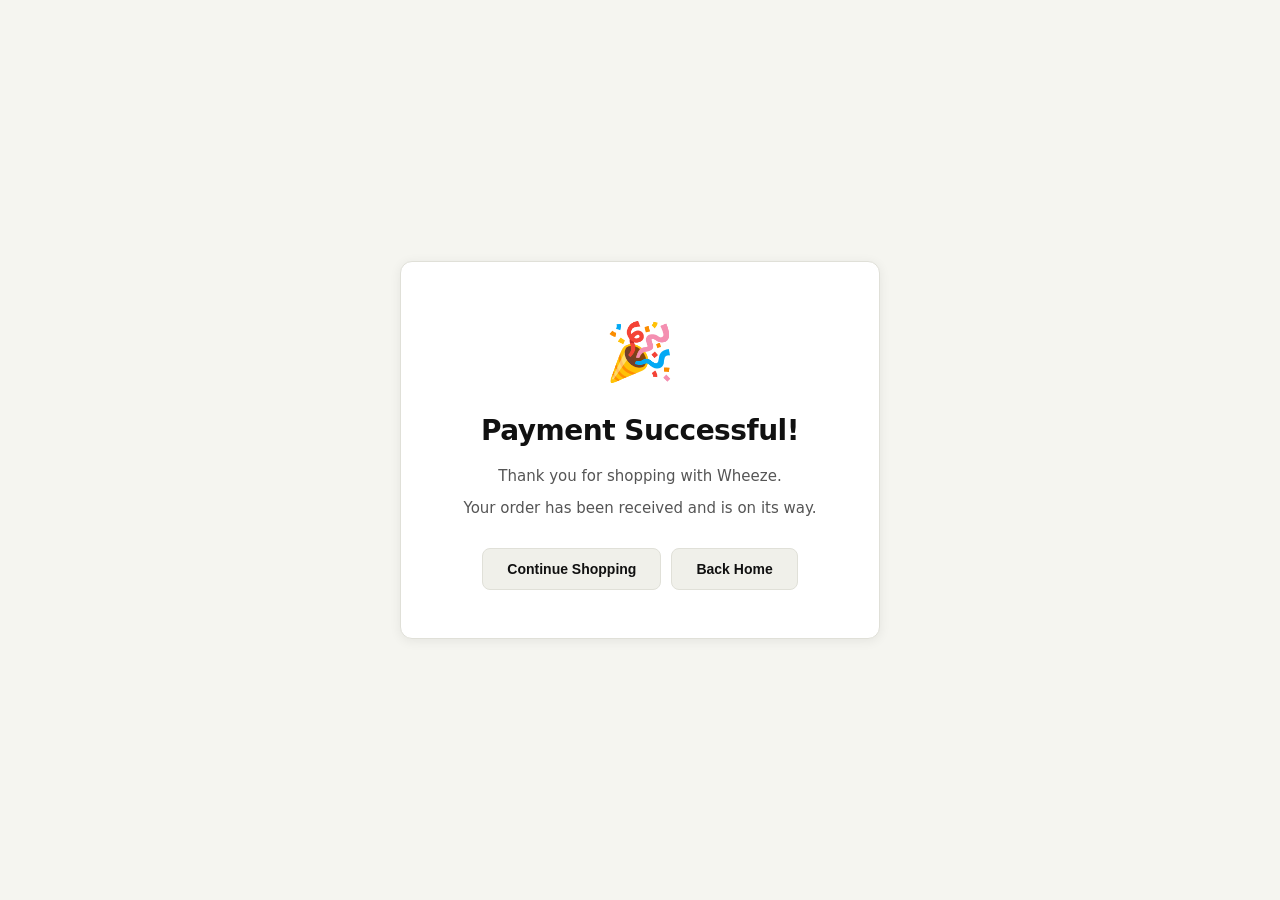
<file: success.html>
<!DOCTYPE html>
<html lang="en" data-theme="light">
<head>
  <meta charset="UTF-8"/>
  <meta name="viewport" content="width=device-width, initial-scale=1.0"/>
  <title>Wheeze — Order Successful</title>
  <link rel="stylesheet" href="css/wheeze.css">
  <script src="js/theme.js"></script>
</head>
<body>

  <div class="success-page">
    <div class="success-card">
      <div class="success-icon">🎉</div>
      <h1>Payment Successful!</h1>
      <p>Thank you for shopping with Wheeze.</p>
      <p>Your order has been received and is on its way.</p>
      <div class="success-actions">
        <button onclick="location.href='products.html'">Continue Shopping</button>
        <button onclick="location.href='index.html'">Back Home</button>
      </div>
    </div>
  </div>

</body>
</html>
</file>
<file: css/wheeze.css>
/* =========================
   DESIGN TOKENS (Light Mode)
========================= */
:root {
  --bg: #f5f5f0;
  --surface: #ffffff;
  --surface-2: #f0f0ea;
  --ink: #111111;
  --ink-2: #555555;
  --accent: #111111;
  --accent-text: #ffffff;
  --border: #e0e0d8;
  --nav-bg: rgba(255,255,255,0.92);
  --card-shadow: 0 2px 12px rgba(0,0,0,0.07);
  --radius: 12px;
  --radius-sm: 8px;
  --success: #1a7a4a;
  --danger: #c0392b;
  --link: #0057a8;
}

/* Dark Mode Tokens — applied when <html> has data-theme="dark" */
[data-theme="dark"] {
  --bg: #121212;
  --surface: #1e1e1e;
  --surface-2: #2a2a2a;
  --ink: #f0f0f0;
  --ink-2: #aaaaaa;
  --accent: #f0f0f0;
  --accent-text: #111111;
  --border: #333333;
  --nav-bg: rgba(30,30,30,0.95);
  --card-shadow: 0 2px 12px rgba(0,0,0,0.4);
  --success: #27ae60;
  --danger: #e74c3c;
  --link: #4da6ff;
}

/* =========================
   BASE RESET
========================= */
*, *::before, *::after {
  margin: 0;
  padding: 0;
  box-sizing: border-box;
}

html {
  scroll-behavior: smooth;
}

body {
  font-family: 'Segoe UI', system-ui, -apple-system, sans-serif;
  background: var(--bg);
  color: var(--ink);
  transition: background 0.3s ease, color 0.3s ease;
  min-height: 100vh;
  line-height: 1.5;
}

a {
  color: var(--link);
  text-decoration: none;
}

a:hover {
  text-decoration: underline;
}

/* =========================
   NAVBAR
========================= */
.navbar {
  display: flex;
  justify-content: space-between;
  align-items: center;
  padding: 0 32px;
  height: 64px;
  background: var(--nav-bg);
  border-bottom: 1px solid var(--border);
  position: sticky;
  top: 0;
  z-index: 1000;
  backdrop-filter: blur(10px);
  -webkit-backdrop-filter: blur(10px);
  transition: background 0.3s, border-color 0.3s;
}

.logo {
  font-size: 22px;
  font-weight: 800;
  letter-spacing: -0.5px;
  color: var(--ink);
  text-decoration: none;
}

.logo:hover { text-decoration: none; }

.nav-links {
  list-style: none;
  display: flex;
  gap: 28px;
  align-items: center;
}

.nav-links a {
  color: var(--ink-2);
  font-weight: 500;
  font-size: 15px;
  transition: color 0.2s;
  text-decoration: none;
}

.nav-links a:hover {
  color: var(--ink);
  text-decoration: none;
}

/* Cart link with badge */
.cart-link {
  position: relative;
  display: flex;
  align-items: center;
  gap: 6px;
}

.cart-badge {
  background: var(--ink);
  color: var(--accent-text);
  font-size: 11px;
  font-weight: 700;
  width: 20px;
  height: 20px;
  border-radius: 50%;
  display: inline-flex;
  align-items: center;
  justify-content: center;
  transition: background 0.3s;
}

[data-theme="dark"] .cart-badge {
  background: var(--ink);
  color: var(--accent-text);
}

.nav-actions {
  display: flex;
  align-items: center;
  gap: 10px;
}

#user-greeting {
  font-size: 14px;
  color: var(--ink-2);
  font-weight: 500;
}

/* Buttons — general */
.btn {
  padding: 8px 16px;
  border: none;
  border-radius: var(--radius-sm);
  font-size: 14px;
  font-weight: 600;
  cursor: pointer;
  transition: opacity 0.2s, transform 0.1s;
  line-height: 1;
}

.btn:hover { opacity: 0.85; }
.btn:active { transform: scale(0.97); }

.btn-outline {
  background: transparent;
  border: 1.5px solid var(--border);
  color: var(--ink);
}

.btn-solid {
  background: var(--accent);
  color: var(--accent-text);
}

.btn-ghost {
  background: var(--surface-2);
  color: var(--ink);
  border: 1px solid var(--border);
}

/* Theme toggle */
#theme-toggle {
  background: var(--surface-2);
  border: 1.5px solid var(--border);
  color: var(--ink);
  padding: 7px 12px;
  border-radius: 30px;
  font-size: 13px;
  cursor: pointer;
  font-weight: 600;
  transition: all 0.2s;
  white-space: nowrap;
}

#theme-toggle:hover {
  background: var(--border);
}

/* =========================
   HERO / HEADER
========================= */
.header {
  text-align: center;
  padding: 80px 20px 60px;
  background: var(--surface);
  border-bottom: 1px solid var(--border);
}

.header h1 {
  font-size: clamp(36px, 6vw, 64px);
  font-weight: 800;
  letter-spacing: -1.5px;
  line-height: 1.1;
  margin-bottom: 14px;
  color: var(--ink);
}

.header p {
  font-size: 17px;
  color: var(--ink-2);
  margin-bottom: 28px;
  max-width: 480px;
  margin-left: auto;
  margin-right: auto;
}

.shop-now {
  display: inline-block;
  padding: 14px 32px;
  background: var(--accent);
  color: var(--accent-text);
  font-size: 16px;
  font-weight: 700;
  border: none;
  border-radius: var(--radius);
  cursor: pointer;
  letter-spacing: -0.2px;
  transition: opacity 0.2s, transform 0.1s;
}

.shop-now:hover { opacity: 0.85; }
.shop-now:active { transform: scale(0.98); }

/* Section titles */
.section-title {
  font-size: 22px;
  font-weight: 700;
  letter-spacing: -0.4px;
  margin-bottom: 20px;
  padding: 0 20px;
  color: var(--ink);
}

.main {
  padding: 48px 20px;
  max-width: 1280px;
  margin: 0 auto;
}

/* =========================
   FEATURED PRODUCTS (home)
========================= */
#featured-products-container {
  display: grid;
  grid-template-columns: repeat(auto-fill, minmax(220px, 1fr));
  gap: 20px;
}

/* =========================
   PRODUCTS GRID (products page)
========================= */
#products-container {
  display: grid;
  grid-template-columns: repeat(4, 1fr);
  gap: 20px;
  padding: 0 20px;
}

@media (max-width: 1024px) {
  #products-container { grid-template-columns: repeat(3, 1fr); }
}

@media (max-width: 768px) {
  #products-container { grid-template-columns: repeat(2, 1fr); }
  #featured-products-container { grid-template-columns: repeat(2, 1fr); }
}

@media (max-width: 480px) {
  #products-container { grid-template-columns: 1fr; }
  #featured-products-container { grid-template-columns: 1fr; }
}

/* =========================
   PRODUCT CARD
========================= */
.product-card {
  background: var(--surface);
  border: 1px solid var(--border);
  border-radius: var(--radius);
  overflow: hidden;
  display: flex;
  flex-direction: column;
  transition: transform 0.2s ease, box-shadow 0.2s ease, border-color 0.3s;
  box-shadow: var(--card-shadow);
}

.product-card:hover {
  transform: translateY(-4px);
  box-shadow: 0 8px 24px rgba(0,0,0,0.12);
}

[data-theme="dark"] .product-card:hover {
  box-shadow: 0 8px 24px rgba(0,0,0,0.5);
}

.product-card img {
  width: 100%;
  height: 200px;
  object-fit: cover;
  border-bottom: 1px solid var(--border);
  transition: transform 0.3s ease;
  background: var(--surface-2);
}

.product-card:hover img {
  transform: scale(1.04);
}

.product-card-body {
  padding: 14px 16px 16px;
  display: flex;
  flex-direction: column;
  flex: 1;
  gap: 4px;
}

.product-card h3 {
  font-size: 15px;
  font-weight: 700;
  color: var(--ink);
  line-height: 1.3;
}

.product-card .category {
  font-size: 11px;
  font-weight: 700;
  letter-spacing: 1.5px;
  text-transform: uppercase;
  color: var(--ink-2);
  margin-bottom: 2px;
}

.product-card .price {
  font-size: 17px;
  font-weight: 800;
  color: var(--ink);
  margin-top: 4px;
}

.product-card .add-btn {
  margin-top: 12px;
  padding: 10px;
  width: 100%;
  border: none;
  border-radius: var(--radius-sm);
  background: var(--accent);
  color: var(--accent-text);
  font-size: 14px;
  font-weight: 700;
  cursor: pointer;
  transition: opacity 0.2s, transform 0.1s;
}

.product-card .add-btn:hover { opacity: 0.82; }
.product-card .add-btn:active { transform: scale(0.98); }

/* =========================
   SEARCH + FILTERS
========================= */
.search-filter-bar {
  display: flex;
  flex-direction: column;
  align-items: center;
  gap: 14px;
  padding: 24px 20px 8px;
}

.search-container {
  width: 100%;
  max-width: 480px;
  position: relative;
}

#search-input {
  width: 100%;
  padding: 12px 16px 12px 40px;
  border: 1.5px solid var(--border);
  border-radius: 30px;
  font-size: 15px;
  background: var(--surface);
  color: var(--ink);
  outline: none;
  transition: border-color 0.2s, background 0.3s;
}

#search-input::placeholder { color: var(--ink-2); }

#search-input:focus {
  border-color: var(--ink);
}

.search-icon {
  position: absolute;
  left: 14px;
  top: 50%;
  transform: translateY(-50%);
  color: var(--ink-2);
  font-size: 16px;
  pointer-events: none;
}

.category-filters {
  display: flex;
  justify-content: center;
  gap: 8px;
  flex-wrap: wrap;
  padding: 0 20px 20px;
}

.category-filters button {
  padding: 8px 18px;
  border: 1.5px solid var(--border);
  border-radius: 30px;
  background: var(--surface);
  color: var(--ink-2);
  cursor: pointer;
  font-weight: 600;
  font-size: 14px;
  transition: all 0.2s;
}

.category-filters button:hover,
.category-filters button.active {
  background: var(--accent);
  color: var(--accent-text);
  border-color: var(--accent);
}

/* =========================
   PAGINATION
========================= */
.pagination {
  display: flex;
  justify-content: center;
  align-items: center;
  gap: 16px;
  margin: 36px 0 60px;
}

.pagination button {
  padding: 10px 22px;
  border: 1.5px solid var(--border);
  border-radius: var(--radius-sm);
  background: var(--surface);
  color: var(--ink);
  font-weight: 600;
  font-size: 14px;
  cursor: pointer;
  transition: all 0.2s;
}

.pagination button:hover {
  background: var(--accent);
  color: var(--accent-text);
  border-color: var(--accent);
}

#page-number {
  font-weight: 700;
  font-size: 15px;
  color: var(--ink-2);
  min-width: 32px;
  text-align: center;
}

/* =========================
   CART PANEL
========================= */
.cart-overlay {
  position: fixed;
  inset: 0;
  background: rgba(0,0,0,0.45);
  z-index: 1999;
  opacity: 0;
  pointer-events: none;
  transition: opacity 0.3s;
}

.cart-overlay.active {
  opacity: 1;
  pointer-events: all;
}

.cart-panel {
  position: fixed;
  top: 0;
  right: -380px;
  width: 380px;
  max-width: 100vw;
  height: 100%;
  background: var(--surface);
  box-shadow: -4px 0 32px rgba(0,0,0,0.15);
  padding: 0;
  transition: right 0.32s cubic-bezier(0.4,0,0.2,1);
  display: flex;
  flex-direction: column;
  z-index: 2000;
  border-left: 1px solid var(--border);
}

.cart-panel.active {
  right: 0;
}

.cart-header-bar {
  display: flex;
  align-items: center;
  justify-content: space-between;
  padding: 20px 20px 16px;
  border-bottom: 1px solid var(--border);
}

.cart-header-bar h2 {
  font-size: 20px;
  font-weight: 800;
  color: var(--ink);
  letter-spacing: -0.4px;
}

.cart-close-btn {
  background: var(--surface-2);
  border: 1px solid var(--border);
  border-radius: 50%;
  width: 34px;
  height: 34px;
  font-size: 18px;
  cursor: pointer;
  display: flex;
  align-items: center;
  justify-content: center;
  color: var(--ink);
  transition: background 0.2s;
  line-height: 1;
}

.cart-close-btn:hover {
  background: var(--border);
}

#cart-items {
  flex: 1;
  overflow-y: auto;
  padding: 12px 20px;
  display: flex;
  flex-direction: column;
  gap: 10px;
}

.cart-empty {
  flex: 1;
  display: flex;
  flex-direction: column;
  align-items: center;
  justify-content: center;
  gap: 8px;
  color: var(--ink-2);
  font-size: 14px;
  padding: 40px 0;
}

.cart-empty-icon { font-size: 40px; }

/* =========================
   CART ITEM
========================= */
.cart-item {
  display: flex;
  align-items: center;
  gap: 12px;
  padding: 12px;
  background: var(--surface-2);
  border-radius: var(--radius-sm);
  border: 1px solid var(--border);
  transition: background 0.3s, border-color 0.3s;
}

.cart-item-img {
  width: 52px;
  height: 52px;
  border-radius: 8px;
  object-fit: cover;
  background: var(--border);
  flex-shrink: 0;
  border: 1px solid var(--border);
}

.cart-item-info {
  flex: 1;
  min-width: 0;
}

.cart-item-name {
  font-size: 14px;
  font-weight: 700;
  color: var(--ink);
  white-space: nowrap;
  overflow: hidden;
  text-overflow: ellipsis;
}

.cart-item-price {
  font-size: 13px;
  color: var(--ink-2);
  margin-top: 2px;
}

.qty-controls {
  display: flex;
  align-items: center;
  gap: 8px;
  flex-shrink: 0;
}

.qty-controls span {
  min-width: 20px;
  text-align: center;
  font-size: 15px;
  font-weight: 700;
  color: var(--ink);
}

.qty-controls button {
  width: 28px;
  height: 28px;
  border: 1px solid var(--border);
  border-radius: 50%;
  background: var(--surface);
  color: var(--ink);
  cursor: pointer;
  font-weight: 700;
  font-size: 16px;
  display: flex;
  align-items: center;
  justify-content: center;
  transition: background 0.15s;
  line-height: 1;
}

.qty-controls button:hover {
  background: var(--accent);
  color: var(--accent-text);
  border-color: var(--accent);
}

.remove-btn {
  background: none;
  border: none;
  color: var(--ink-2);
  font-size: 18px;
  cursor: pointer;
  padding: 4px;
  border-radius: 4px;
  line-height: 1;
  transition: color 0.15s;
  flex-shrink: 0;
}

.remove-btn:hover { color: var(--danger); }

/* =========================
   CART FOOTER
========================= */
.cart-footer {
  padding: 16px 20px;
  border-top: 1px solid var(--border);
  background: var(--surface);
  display: flex;
  flex-direction: column;
  gap: 10px;
}

.cart-total-row {
  display: flex;
  justify-content: space-between;
  align-items: center;
}

.cart-total-label {
  font-size: 13px;
  color: var(--ink-2);
  font-weight: 500;
}

.cart-total-amount {
  font-size: 22px;
  font-weight: 800;
  color: var(--ink);
}

.cart-actions {
  display: flex;
  gap: 8px;
}

.btn-checkout {
  flex: 1;
  padding: 13px;
  background: var(--success);
  color: white;
  border: none;
  border-radius: var(--radius-sm);
  font-weight: 700;
  font-size: 15px;
  cursor: pointer;
  transition: opacity 0.2s;
}

.btn-checkout:hover { opacity: 0.88; }

.btn-close-cart {
  padding: 13px 16px;
  background: var(--surface-2);
  border: 1.5px solid var(--border);
  color: var(--ink);
  border-radius: var(--radius-sm);
  font-weight: 600;
  font-size: 14px;
  cursor: pointer;
  transition: background 0.2s;
}

.btn-close-cart:hover { background: var(--border); }

/* =========================
   FOOTER
========================= */
.footer {
  background: var(--ink);
  color: rgba(255,255,255,0.85);
  padding: 48px 32px 32px;
  margin-top: 60px;
  transition: background 0.3s;
}

[data-theme="dark"] .footer {
  background: #0a0a0a;
  border-top: 1px solid var(--border);
}

.footer-inner {
  max-width: 1100px;
  margin: 0 auto;
  display: grid;
  grid-template-columns: 2fr 1fr 1fr;
  gap: 40px;
  margin-bottom: 40px;
}

.footer-brand .logo-footer {
  font-size: 20px;
  font-weight: 800;
  color: white;
  letter-spacing: -0.4px;
  margin-bottom: 10px;
}

.footer-brand p {
  font-size: 14px;
  color: rgba(255,255,255,0.55);
  line-height: 1.6;
}

.footer-col h4 {
  font-size: 12px;
  font-weight: 700;
  letter-spacing: 1.5px;
  text-transform: uppercase;
  color: rgba(255,255,255,0.4);
  margin-bottom: 14px;
}

.footer-col ul {
  list-style: none;
  display: flex;
  flex-direction: column;
  gap: 8px;
}

.footer-col a {
  color: rgba(255,255,255,0.7);
  font-size: 14px;
  transition: color 0.2s;
  text-decoration: none;
}

.footer-col a:hover {
  color: white;
  text-decoration: none;
}

.footer-bottom {
  max-width: 1100px;
  margin: 0 auto;
  padding-top: 24px;
  border-top: 1px solid rgba(255,255,255,0.1);
  font-size: 13px;
  color: rgba(255,255,255,0.4);
}

@media (max-width: 640px) {
  .footer-inner { grid-template-columns: 1fr; gap: 24px; }
}

/* =========================
   AUTH PAGES
========================= */
.auth-page {
  min-height: calc(100vh - 64px);
  display: flex;
  align-items: center;
  justify-content: center;
  padding: 40px 20px;
  background: var(--bg);
}

.auth-container {
  width: 100%;
  max-width: 420px;
  background: var(--surface);
  padding: 40px;
  border-radius: var(--radius);
  box-shadow: var(--card-shadow);
  border: 1px solid var(--border);
  transition: background 0.3s, border-color 0.3s;
}

.auth-container h2 {
  text-align: center;
  font-size: 24px;
  font-weight: 800;
  letter-spacing: -0.5px;
  margin-bottom: 28px;
  color: var(--ink);
}

.auth-field {
  display: flex;
  flex-direction: column;
  gap: 6px;
  margin-bottom: 16px;
}

.auth-field label {
  font-size: 13px;
  font-weight: 600;
  color: var(--ink-2);
}

.auth-field input {
  width: 100%;
  padding: 12px 14px;
  border: 1.5px solid var(--border);
  border-radius: var(--radius-sm);
  font-size: 15px;
  background: var(--surface);
  color: var(--ink);
  outline: none;
  transition: border-color 0.2s, background 0.3s;
}

.auth-field input::placeholder { color: var(--ink-2); }
.auth-field input:focus { border-color: var(--ink); }

.auth-submit {
  width: 100%;
  padding: 13px;
  background: var(--accent);
  color: var(--accent-text);
  border: none;
  border-radius: var(--radius-sm);
  font-size: 15px;
  font-weight: 700;
  cursor: pointer;
  margin-top: 8px;
  transition: opacity 0.2s;
}

.auth-submit:hover { opacity: 0.85; }

.auth-footer {
  text-align: center;
  margin-top: 20px;
  font-size: 14px;
  color: var(--ink-2);
}

.auth-footer a { color: var(--link); }

.auth-back {
  display: block;
  text-align: center;
  margin-top: 12px;
  font-size: 14px;
  color: var(--ink-2);
}

/* =========================
   CHECKOUT PAGE
========================= */
.checkout-page {
  padding: 48px 24px;
  max-width: 960px;
  margin: 0 auto;
}

.checkout-page h1 {
  text-align: center;
  font-size: 32px;
  font-weight: 800;
  letter-spacing: -0.8px;
  margin-bottom: 36px;
  color: var(--ink);
}

.checkout-container {
  display: grid;
  grid-template-columns: 1fr 1fr;
  gap: 28px;
}

@media (max-width: 640px) {
  .checkout-container { grid-template-columns: 1fr; }
}

.order-summary,
.customer-details {
  background: var(--surface);
  border: 1px solid var(--border);
  border-radius: var(--radius);
  padding: 28px;
  box-shadow: var(--card-shadow);
  transition: background 0.3s, border-color 0.3s;
}

.order-summary h2,
.customer-details h2 {
  font-size: 18px;
  font-weight: 700;
  letter-spacing: -0.3px;
  margin-bottom: 20px;
  color: var(--ink);
}

.checkout-item {
  padding: 12px 0;
  border-bottom: 1px solid var(--border);
}

.checkout-item h4 {
  font-size: 14px;
  font-weight: 700;
  color: var(--ink);
  margin-bottom: 3px;
}

.checkout-item p {
  font-size: 13px;
  color: var(--ink-2);
}

#checkout-total {
  font-size: 20px;
  font-weight: 800;
  margin-top: 18px;
  color: var(--ink);
}

.customer-details {
  display: flex;
  flex-direction: column;
  gap: 14px;
}

.checkout-field {
  display: flex;
  flex-direction: column;
  gap: 5px;
}

.checkout-field label {
  font-size: 13px;
  font-weight: 600;
  color: var(--ink-2);
}

.checkout-field input {
  width: 100%;
  padding: 12px 14px;
  border: 1.5px solid var(--border);
  border-radius: var(--radius-sm);
  font-size: 15px;
  background: var(--surface);
  color: var(--ink);
  outline: none;
  transition: border-color 0.2s, background 0.3s;
}

.checkout-field input::placeholder { color: var(--ink-2); }
.checkout-field input:focus { border-color: var(--ink); }

.pay-btn {
  padding: 14px;
  background: var(--success);
  color: white;
  border: none;
  border-radius: var(--radius-sm);
  font-size: 16px;
  font-weight: 700;
  cursor: pointer;
  transition: opacity 0.2s;
  margin-top: 6px;
}

.pay-btn:hover { opacity: 0.88; }

/* =========================
   SUCCESS PAGE
========================= */
.success-page {
  min-height: 100vh;
  display: flex;
  align-items: center;
  justify-content: center;
  background: var(--bg);
  padding: 40px 20px;
  transition: background 0.3s;
}

.success-card {
  background: var(--surface);
  border: 1px solid var(--border);
  border-radius: var(--radius);
  padding: 48px 40px;
  text-align: center;
  max-width: 480px;
  width: 100%;
  box-shadow: var(--card-shadow);
  transition: background 0.3s, border-color 0.3s;
}

.success-icon {
  font-size: 56px;
  margin-bottom: 16px;
}

.success-card h1 {
  font-size: 28px;
  font-weight: 800;
  letter-spacing: -0.5px;
  margin-bottom: 12px;
  color: var(--ink);
}

.success-card p {
  font-size: 15px;
  color: var(--ink-2);
  margin-bottom: 8px;
  line-height: 1.6;
}

.success-actions {
  display: flex;
  gap: 10px;
  justify-content: center;
  margin-top: 28px;
  flex-wrap: wrap;
}

.success-actions button {
  padding: 12px 24px;
  border: 1.5px solid var(--border);
  border-radius: var(--radius-sm);
  background: var(--surface-2);
  color: var(--ink);
  font-weight: 700;
  font-size: 14px;
  cursor: pointer;
  transition: all 0.2s;
}

.success-actions button:hover {
  background: var(--accent);
  color: var(--accent-text);
  border-color: var(--accent);
}

/* =========================
   TOAST NOTIFICATIONS
========================= */
#toast-container {
  position: fixed;
  bottom: 24px;
  right: 24px;
  display: flex;
  flex-direction: column;
  gap: 8px;
  z-index: 5000;
}

.toast {
  min-width: 220px;
  max-width: 320px;
  padding: 13px 18px;
  border-radius: var(--radius-sm);
  background: var(--ink);
  color: white;
  font-size: 14px;
  font-weight: 500;
  box-shadow: 0 4px 20px rgba(0,0,0,0.15);
  opacity: 0;
  transform: translateY(12px);
  transition: opacity 0.22s ease, transform 0.22s ease;
  line-height: 1.4;
}

.toast.show {
  opacity: 1;
  transform: translateY(0);
}

.toast-success { background: var(--success); }
.toast-error   { background: var(--danger); }
.toast-info    { background: #1a1a2e; }

@media (max-width: 480px) {
  #toast-container { left: 16px; right: 16px; bottom: 16px; }
  .toast { max-width: none; }
}

/* =========================
   NAVBAR RESPONSIVE
========================= */
@media (max-width: 768px) {
  .navbar {
    flex-wrap: wrap;
    height: auto;
    padding: 12px 20px;
    gap: 10px;
  }

  .nav-links { gap: 16px; }
  .nav-actions { flex-wrap: wrap; }
  #user-greeting { display: none; }
}
</file>
